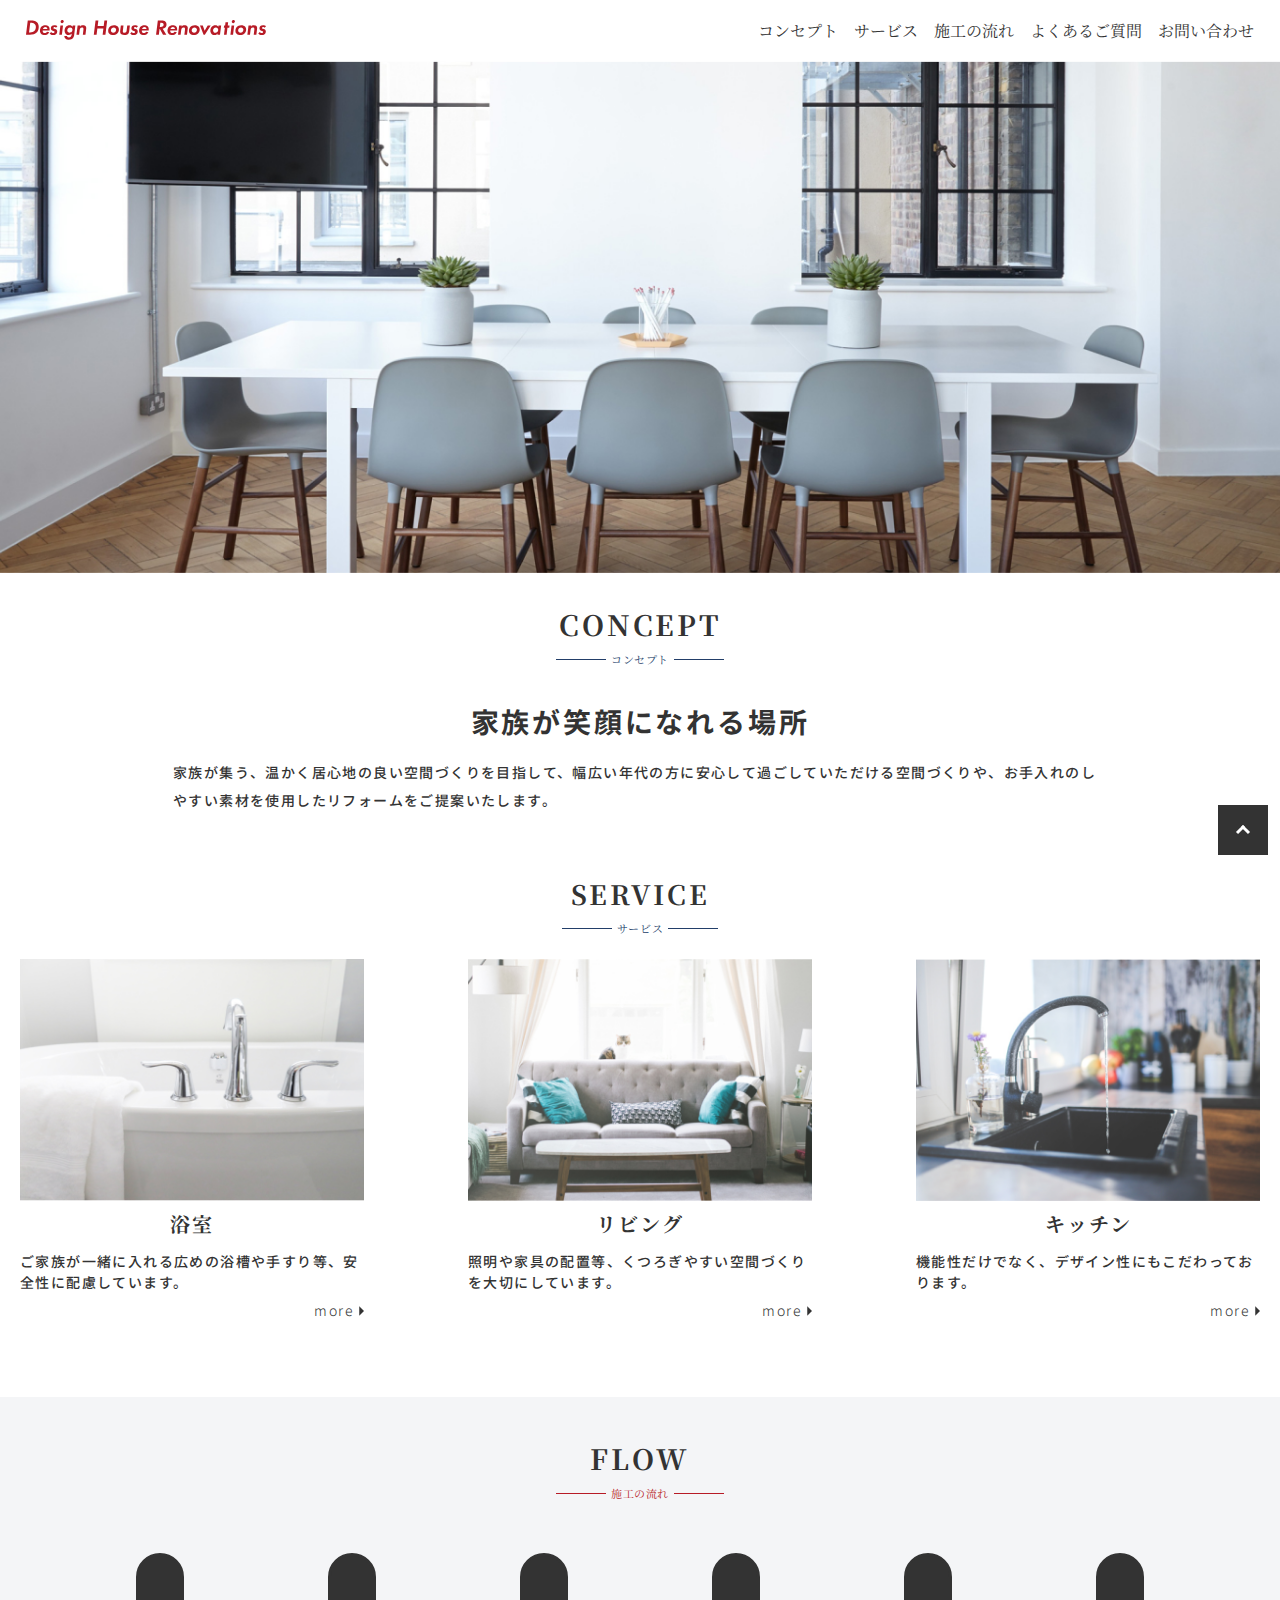
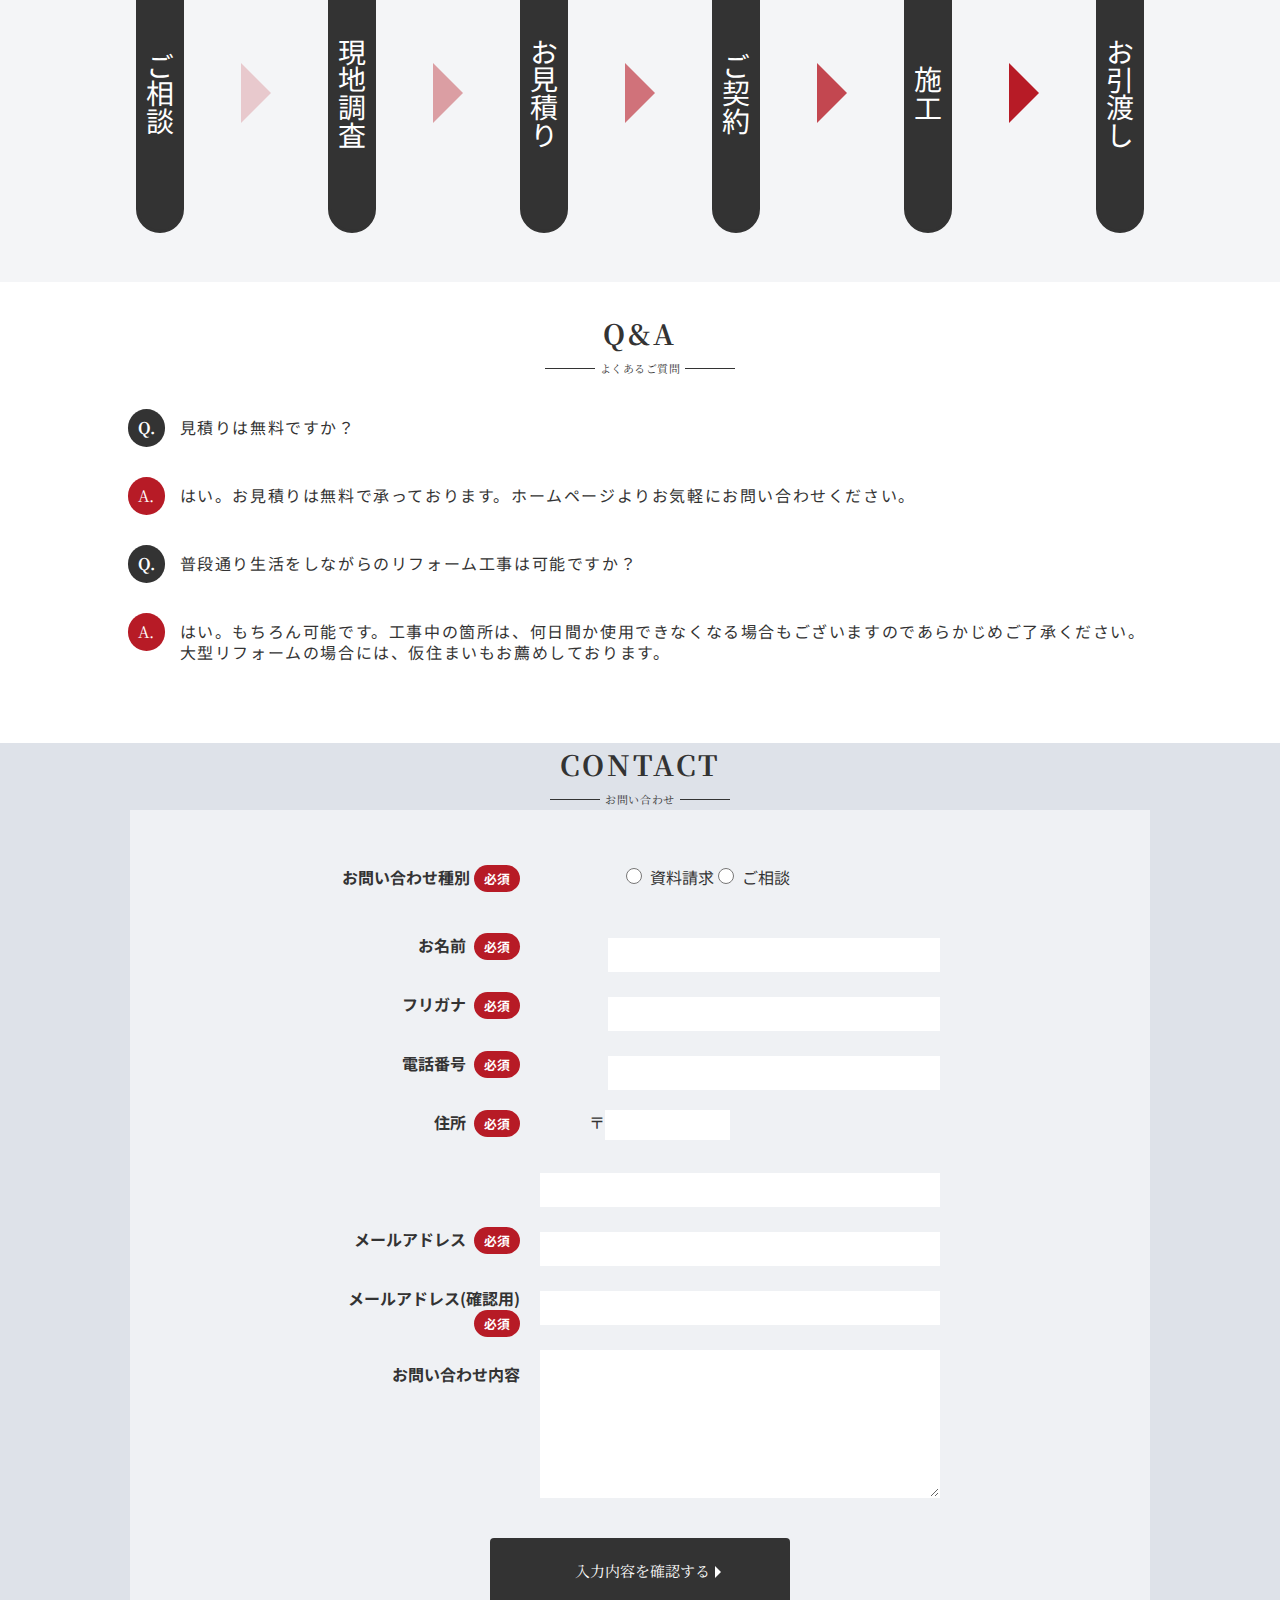
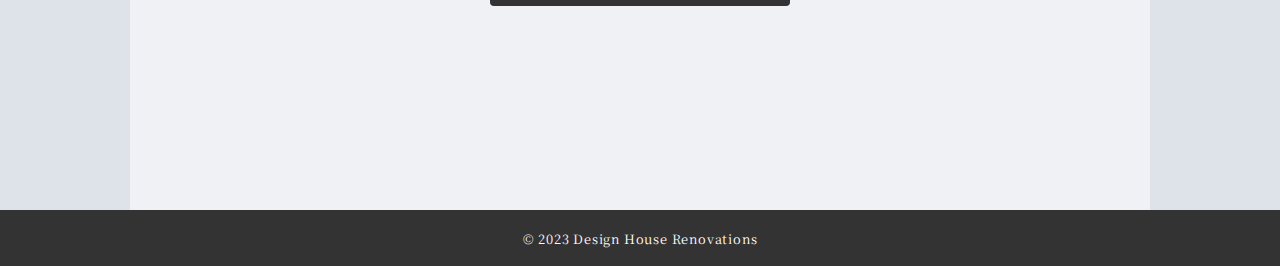
<file: designHouse/index.html>
<!DOCTYPE html>
<html lang="ja">
<head>
    <meta charset="UTF-8">
    <meta name="viewport" content="width=device-width,inital-scale=1">
    <link rel="stylesheet" href="common/reset.css">
    <link rel="stylesheet" href="styles/style.css">
        <link rel="preconnect" href="https://fonts.googleapis.com">
        <link rel="preconnect" href="https://fonts.gstatic.com" crossorigin>
        <link href="https://fonts.googleapis.com/css2?family=Noto+Sans+JP:wght@100..900&display=swap" rel="stylesheet">
        <link rel="preconnect" href="https://fonts.googleapis.com">
        <link rel="preconnect" href="https://fonts.gstatic.com" crossorigin>
        <link href="https://fonts.googleapis.com/css2?family=Noto+Sans+JP:wght@100..900&family=Noto+Serif+JP&display=swap" rel="stylesheet">
    <title>Design House Renovations</title>
</head>
<body>
    <header>
        <h1>
            <span>
                <p><img src="images/DesignHouseRenovations.svg" alt=""></p>
            </span>
        </h1>
        <div class="mobile-nav">
        <!--ハンバーガーメニュー--> 
            <nav class="gMenu">
                <input class="menu-btn" type="checkbox" id="menu-btn">
                <label class="menu-icon" for="menu-btn">
                <span class="navicon"></span>
                </label>
                <ul class="menu">
                <li><a href="#CONCEPT">コンセプト</a></li>
                <li><a href="#SERVICE">サービス</a></li>
                <li><a href="#FLOW">施工の流れ</a></li>
                <li><a href="#QA">よくあるご質問</a></li>
                <li><a href="#CONTACT">お問い合わせ</a></li>
                </ul>
            </nav>
        </div>
        <!-- PCナビゲーション -->
        <nav class="PCnav">
            <ul>
                <li><a href="#CONCEPT">コンセプト</a></li>
                <li><a href="#SERVICE">サービス</a></li>
                <li><a href="#FLOW">施工の流れ</a></li>
                <li><a href="#QA">よくあるご質問</a></li>
                <li><a href="#CONTACT">お問い合わせ</a></li>
            </ul>
        </nav>
    </header>
   
    
    <main>
       <div class="topimage">
            <img class="imgPC" src="images/Mask group.png" alt="パソコン用の画像">
            <img class="imgSP" src="images/hero 3.png" alt="スマートフォン用の画像">
       </div> 

        <section id="CONCEPT">
            <div class="container"> 
            <h2>CONCEPT</h2>
            <h4>コンセプト</h4>
            <div class="family">
                <h2>家族が笑顔になれる場所</h2>
            </div>
            <div class="lead"> 
                家族が集う、温かく居心地の良い空間づくりを目指して、幅広い年代の方に安心して過ごしていただける空間づくりや、お手入れのしやすい素材を使用したリフォームをご提案いたします。</p>
            </div>
        </section>

        <section id="SERVICE">
            <h2>SERVICE</h2>
            <h3>サービス</h3>
         
            <div class="service-items">  
                <div class="service-item">
                    <p class="photo"> <img src="images/list-1-img.png" alt=""></p>
                    <h4>浴室</h4>
                    <p class="text">ご家族が一緒に入れる広めの浴槽や手すり等、安全性に配慮しています。</p>
                    <small><a href="#浴室へのリンク">more</a></small>
                </div>

                <div class="service-item">
                    <p class="photo"> <img src="images/list-2-img.png" alt=""></p>  
                    <h4>リビング</h3>
                    <p class="text"> 照明や家具の配置等、くつろぎやすい空間づくりを大切にしています。</p>
                    <small><a href="リビングへのリンク">more</a></small>
                </div>

                <div class="service-item">
                    <p class="photo"> <img src="images/list-3-img.png" alt=""></p>
                    <h4>キッチン</h4>                     
                    <p class="text">機能性だけでなく、デザイン性にもこだわっております。</p>
                    <small><a href="キッチンへのリンク">more</a></small>
                </div>
            </div>    
        </section>

        <section id="FLOW">
            <div class="container">
                <h2>FLOW</h2>
                <h4>施工の流れ</h4>
                <div class="flow-items">
                    <ul>
                        <li><div class="flow-item">ご相談</div></li>
                        <div class="triangle1"></div>               
                        <li><div class="flow-item">現地調査</div></li>     
                        <div class="triangle2"></div>
                        <li><div class="flow-item">お見積り</div></li>
                        <div class="triangle3"></div>
                        <li><div class="flow-item">ご契約</div></li>
                        <div class="triangle4"></div>              
                        <li><div class="flow-item">施工</div></li>
                        <div class="triangle5"></div>
                        <li><div class="flow-item">お引渡し</div></li>
                    </ul>
                </div>
            </div>
        </section>

        <section id="QA">
            <h2>Q&A</h2>
            <h4>よくあるご質問</h4>

        <dl class="Qa-Box">
            <div class="container">
                    <div class="Qa">
                        <dt>
                            <p class="text">見積りは無料ですか？</p>
                        </dt>
                        <dd>
                            <p class="text">はい。お見積りは無料で承っております。ホームページよりお気軽にお問い合わせください。</p>
                        </dd>
                    </div>
                    <div class="Qa">
                        <dt>
                            <p class="text">普段通り生活をしながらのリフォーム工事は可能ですか？</p>
                        </dt>
                        <dd>
                            <p class="text">はい。もちろん可能です。工事中の箇所は、何日間か使用できなくなる場合もございますのであらかじめご了承ください。大型リフォームの場合には、仮住まいもお薦めしております。</p>
                        </dd>
                    </div>
            </div>
        </dl>

        </section>

        <section id="CONTACT">
            <h2><span>CONTACT</h2></span>
            <h4>お問い合わせ</h4>        
               
            <section class="formSec" id="formArea">
                <div class="container">
                    <form action="#" method="post">
                        <div class="innerWrap">
                            <dl>
                                <div class="radio-group">
                                    <dt>
                                        <p><span class="required">お問い合わせ種別</span><br></p>
                                    </dt> 
                                    <dd>
                                        <span class="attend">
                                        <label><input type="radio" name="attend" value="" cheked="cheked">資料請求</label>
                                        <label><input type="radio" name="attend" value="">ご相談</label>
                                        </span>
                                    </dd>
                                </div>
                                <dt>
                                    <label for="name">お名前 <span class="required"></span></label>
                                </dt>
                                <dd>
                                    <input type="text" id="name" name="name" required>
                                </dd>
                                <dt>
                                    <label for="furigana">フリガナ <span class="required"></span></label>
                                </dt>
                                <dd>
                                    <input type="text" id="furigana" name="furigana" required>
                                </dd> 
                                <dt>
                                    <label for="phone">電話番号 <span class="required"></span></label>
                                </dt>
                                <dd>
                                    <input type="tel" id="phone" name="phone" required>
                                </dd> 
                                <dt>
                                    <label for="address">住所 <span class="required"></span></label>
                                </dt>
                                <dd>
                                    <label class="addressNomber">〒<input type="number" id="addressNomber"></label>
                                </dd>
                                <dd>
                                    <input type="text" id="address" name="address" required>
                                </dd>
                                <dt>
                                    <label for="email">メールアドレス <span class="required"></span></label>
                                </dt>
                                <dd>
                                    <input type="email" id="email" name="email" required>
                                </dd> 
                                <dt>
                                    <label for="email-confirm">メールアドレス(確認用)<span class="required"></span></label>
                                </dt>
                                <dd>
                                    <input type="email" id="email-confirm" name="email-confirm" required>
                                </dd> 
                                <dt>
                                    <label for="message">お問い合わせ内容</label>
                                </dt>  
                                <dd>
                                    <textarea id="message" name="message" rows="4" required></textarea>
                                </dd> 
                                <button type="submit"><span class="triangle7">入力内容を確認する</span></button>
                            </dl>
                        </div>
                    </form>
                </div>
        </section>             
        <a class="pagetop" href="#"><div class="pagetop__arrow"></div></a>        
    </main>
</body>
    <footer>
        <p><small>&copy; 2023 Design House Renovations</small></p> 
    </footer>
</html>
</file>
<file: designHouse/styles/style.css>
@charset "UTF-8";

body {
  font-family: 'Noto Sans JP', 'Noto Serif JP', 'sans-serif',serif;
  font-size: 16px;
  line-height:1.5;
  color:#333333;
  }

.topimage img {
  max-width: 100%;
}

header{
  width: 100%;
  font-family: 'Noto Serif JP';
  background-color: white;
  color: #333333;
  padding: 0 2%;
  }    

header h1 {
  padding-top: 16px;
  padding-bottom:21px;
}

#CONCEPT {
  text-align: center;
  overflow-wrap: break-word;
}

.container h2 {
  font-family: 'Noto Serif JP';
  font-size: 28px;
  text-align: center;
  justify-content: center;
  font-weight: bold;
  letter-spacing: .10em;
  margin-top: 30px;
}

#CONCEPT h4 {
  font-family: 'Noto Serif JP';
  text-align: center;
  font-size: 11px;
  color: #223E69;
  letter-spacing: .05em;
  line-height: 2;
  position: relative;  
  display: inline-block;
  margin :0 auto;
  padding: 0 55px;
}

#CONCEPT h4::before{
    content: '';
    position: absolute;
    top: 50%;
    display: inline-block;
    width: 50px;
    height: 1px;
    background-color: #223E69;
    left: 0;
}

#CONCEPT h4::after{
  content: '';
  position: absolute;
  top: 50%;
  display: inline-block;
  width: 50px;
  height: 1px;
  background-color: #223E69;
  right: 0;
}

.family h2 {
  font-family: 'Noto Sans JP';
  font-size: 20px;
  text-align: center;
  justify-content: center;
  font-weight: 600;
  letter-spacing: .10em;
  margin-top: 24px;
  margin-bottom: 16px;
}

.lead {
  font-family: 'Noto Sans JP';
  font-size: 14px;
  font-weight: 500;
  letter-spacing: .10em;
  line-height: 28px;
  margin-top: 12px;
  margin-bottom: 60px;
  text-align: left;
}


#SERVICE {
  text-align: center;
  justify-content: center;
  text-wrap: wrap;
}

#SERVICE h2 {
  font-family: 'Noto Serif JP';
  font-size: 20pt;
  text-align: center;
  justify-content: center;
  font-weight: bold;
  letter-spacing: .10em;
  margin-top: 30px;
}

#SERVICE h3 {
  font-family: 'Noto Serif JP';
  text-align: center;
  font-size: 11px;
  color: #223E69;
  letter-spacing: .05em;
  line-height: 2;
  position: relative;  
  display: inline-block;
  margin :0 auto;
  padding: 0 55px;
}

#SERVICE h3::before{
  content: '';
  position: absolute;
  top: 50%;
  display: inline-block;
  width: 50px;
  height: 1px;
  background-color: #223E69;
  left: 0;
}

#SERVICE h3::after{
  content: '';
  position: absolute;
  top: 50%;
  display: inline-block;
  width: 50px;
  height: 1px;
  background-color: #223E69;
  right: 0;
}


#SERVICE h4 {
  text-align: center;
  font-family: 'Noto Serif JP';
  font-size: 20px;
  font-weight: bold;
  letter-spacing: .10em;
  margin: 8px auto;
}

.service-items {
  display: flex;
  justify-content: space-between;
}

.service-item {
  text-align: left;
  max-width: 30%;
  padding: 0 20px;
  margin-bottom: 20px;
  margin-top: 20px;
}

.service-item img {
  width: 100%;
  height: auto;
  object-fit: cover;
  object-position: center;
}

.service-item a {
  display: block;
  font-size:18pt;
  font-family: 'Noto Sans JP';
  font-size: 14px;
  font-weight: 300;
  letter-spacing: .10em;
  line-height: 14px;
  margin-top: 10px;
  margin-bottom: 60px;
  text-align: right;
}

.service-item  a:hover {
  text-decoration: underline solid;
  filter: brightness(105%);
}

.service-item .text {
  font-family: 'Noto Sans JP';
  font-size: 14px;
  font-weight: 500;
  letter-spacing: .10em;
  line-height: 21px;
  margin-top: 12px;
}


.service-item a::after {
  content: url(../images/arrow.png);
  margin-left: 5px;
}


#FLOW {
  background-color: rgba(34,62,105,0.05);
  text-align: center;
  overflow-wrap: break-word;
  padding-top:5px;
}

#FLOW h2 {
  font-family: 'Noto Serif JP';
  font-size: 28px;
  text-align: center;
  justify-content: center;
  align-items: center;
  font-weight: bold;
  letter-spacing: .10em;
  margin-top: 35px;
}

#FLOW h4 {
  font-family: 'Noto Serif JP';
  color:#B71B26;
  text-align: center;
  font-size: 11px;
  letter-spacing: .05em;
  line-height: 2;
  position: relative;  
  display: inline-block;
  margin :0 auto;
  padding: 0 55px;
}

#FLOW h4::before{
  content: '';
  position: absolute;
  top: 50%;
  display: inline-block;
  width: 50px;
  height: 1px;
  background-color:#B71B26 ;
  left: 0;
}

#FLOW h4::after{
  content: '';
  position: absolute;
  top: 50%;
  display: inline-block;
  width: 50px;
  height: 1px;
  background-color: #B71B26 ;
  right: 0;
}

.triangle1, .triangle2, .triangle3, .triangle4, .triangle5 {
  width: 0;
  height: 0;
  border-style: solid;
  margin: 0 auto;
}


#QA {
  text-align: center;
  overflow-wrap: break-word;
  margin-bottom: 80px;
}

#QA h2 {
  font-family: "Noto Serif JP";
  font-size: 28px;
  text-align: center;
  justify-content: center;
  font-weight: bold;
  letter-spacing: .10em;
  margin-top: 30px;

}

#QA h4 {
  font-family: 'Noto Serif JP';
  text-align: center;
  font-size: 11px;
  letter-spacing: .05em;
  line-height: 2;
  position: relative;  
  display: inline-block;
  margin :0 auto;
  padding: 0 55px;
}

#QA h4::before{
  content: '';
  position: absolute;
  top: 50%;
  display: inline-block;
  width: 50px;
  height: 1px;
  background-color: #333333;
  left: 0;
}

#QA h4::after{
  content: '';
  position: absolute;
  top: 50%;
  display: inline-block;
  width: 50px;
  height: 1px;
  background-color: #333333;
  right: 0;
}


.Qa-Box {
  width: 80%;
  margin: 0 auto;
}

.Qa-Box .Qa dt,
.Qa-Box .Qa dd {
  display: flex;
  align-items: baseline;
  margin: 30px 0;
}

.Qa-Box .Qa dt p {
  margin: 0;
  padding-left: 15px;
  font-weight: normal;
  width: 100%;
}

.Qa-Box .Qa dd p {
  margin: 0;
  padding-left: 15px;
  width: 100%;
}

.Qa-Box .Qa dt::before {
  content: "Q.";
  display: flex;
  justify-content: center;
  align-items: center;
  background: #333333;
  font-family: 'Noto Serif JP';
  color: #fff;
  width: 38px;
  height: 38px;
  border-radius: 50px;
}

.Qa-Box .Qa dd::before {
  content: "A.";
  display: flex;
  justify-content: center;
  align-items: center;
  background: #B71B26;
  font-family: 'Noto Serif JP';
  color: #fff;
  width: 38px;
  height: 38px;
  border-radius: 50px;
}

.Qa .text {
  font-family: "Noto Sans JP";
  font-size: 16px;
  font-weight: normal;
  letter-spacing: .10em;
  line-height: 21px;
  margin-top: 12px;
  text-align: left;
}

#CONTACT {
  background-color:rgba(34,62,105,0.15);
  text-align: center;
  text-wrap: wrap;
  color: #333333;
}

#CONTACT h2 {
  font-family: "Noto Serif JP";
  font-size: 28px;
  text-align: center;
  justify-content: center;
  font-weight: bold;
  letter-spacing: .10em;
  margin-top: 30px;
}

#CONTACT h4 {
  font-family: 'Noto Serif JP';
  color:#333333;
  text-align: center;
  font-size: 11px;
  letter-spacing: .05em;
  line-height: 2;
  position: relative; 
  display: inline-block;
  margin :0 auto;
  padding: 0 55px;
}

#CONTACT h4::before{
  content: '';
  position: absolute;
  top: 50%;
  display: inline-block;
  width: 50px;
  height: 1px;
  background-color:#333333 ;
  left: 0;
}

#CONTACT h4::after{
  content: '';
  position: absolute;
  top: 50%;
  display: inline-block;
  width: 50px;
  height: 1px;
  background-color: #333333 ;
  right: 0;
}

.required::after {
  content: "必須";
  color: #ffffff;
  background: #B71B26;
  font-size: 0.8em;
  padding: 0.3em 0.8em;
  border-radius: 15px;
  margin-left:0.3em;
  }

form {
  max-width: 600px;
  margin: 0 auto;
}

form label {
  margin-bottom: 0.5rem;
}

form .radio-group {
  display: flex;
  justify-content: space-between;
  margin-bottom: 1rem;
}

form .radio-group input[type="radio"] {
  margin-right: 0.5rem;
}


input[type="text"],
input[type="email"],
input[type="tel"],
select,
textarea {
  border: 1px solid #ffffff;
  background-color: #ffffff;
  width: 100%;
  margin-top: 5px;
  padding: 4px 8px;
  }

input[type="number"] {
  border: 1px solid #ffffff;
  background-color: #ffffff;
  width: 125px;
  height: 30px;
  margin-top: 5px;
  padding: 4px 8px;
  text-align: right;
  }

input[type="radio"] {
  width: 16px;
  height: 16px;
  vertical-align: baseline;
  margin-right: 4px;
  margin-left: 20px;
  }
  

textarea {
    height: 148px;
    margin-bottom: 30px;
  }

.submit {
    text-align: center;
  }

input[type="submit"] {
    background-color: #333333;
    color: #ffffff;
    padding: 18px 80px;
  }

form button {
  display: block;
  width: 300px;
  height: 68px;
  margin:0 auto;
  padding: 0.75rem;
  font-size: 15px;
  border: none;
  border-radius: 4px;
  cursor: pointer;
  background-color: #333333;
  color: #ffffff;
  font-family: 'Noto Serif JP';
  padding: 18px 80px;
}

form button:hover {
  background: #223E69;
}

.triangle7::after{
  content: '';
  position: absolute;
  width: 0;
  height: 0;
  border-style: solid;
  border-top: 6px solid transparent;
  border-bottom: 6px solid transparent;
  border-left: 6px solid #ffffff;
  border-right: 0;
  margin-left: 5px;
  margin-top: 6px;
}

  #formArea .number{
  text-align: left;
}

.page_top a{
  position: fixed;
  bottom: 20px;
  right: 20px;
  display: flex;
  justify-content: center;
  align-items: center;
  width: 60px;
  height: 60px;
  background: #333333;
}

.arrow{
  width: 10px;
  height: 10px;
  border-top: 3px solid #fff;
  border-right: 3px solid #fff;
  transform: rotate(-45deg);
  margin-top: 5px;
}


footer {
  text-align: center;
  background-color: #333333;
  color:white;
  font-family: "Noto Serif JP", serif;
  font-weight: 400;
  font-style: normal;
  letter-spacing: .05em;
  padding:16px 65.5px;
  }
  
.pagetop {
  height: 50px;
  width: 50px;
  position: fixed;
  right: 12px;
  bottom: 45px;
  background: #333333;
  border: solid 2px #333333;
  display: flex;
  justify-content: center;
  align-items: center;
  z-index: 2;
}

.pagetop__arrow {
  height: 10px;
  width: 10px;
  border-top: 3px solid #ffffff;
  border-right: 3px solid #ffffff;
  transform: translateY(20%) rotate(-45deg);
}



/*スマホ用  */
@media (max-width: 768px) {
    .PCnav {
      display: none; 
  }

  .imgPC {
    display: none;
  }

  .gMenu {
      position: fixed;
      right: 0;
      top: 0;
      width: 100%;
      z-index: 99;
    }
    
    .gMenu .menu-icon {
      cursor: pointer;
      position: absolute;
      right: 10px;
      top: 12px;
      padding-top: 5px;
      height: 12px;
    }
    
    .gMenu .menu-icon .navicon {
      background: #B72B26; 
      display: block;
      height: 2px; 
      width: 31px; 
      position: relative;
      transition: background .4s ease-out; 
    }
    
    .gMenu .menu-icon .navicon::before,
    .gMenu .menu-icon .navicon::after {
      background: #b71B26; 
      content: '';
      display: block;
      height: 100%;
      position: absolute;
      transition: all .4s ease-out; 
      width: 100%;
    }
    .gMenu .menu-icon .navicon::before {top: 10px;} 
    .gMenu .menu-icon .navicon::after {top: -10px;} 
    
    .gMenu .menu {
      background-color: rgba(255,255,255,0.9);
      overflow: hidden;
      max-height: 0; 
      transition: max-height .6s; 
      text-align: center;
    }
    
    .gMenu .menu li:first-of-type {
      padding-top: 50px;
    }
    .gMenu .menu li a {
      display: block;
      padding: 24px 20px;
      text-decoration: none;
      text-transform: uppercase;
    }
    .gMenu .menu li a:hover {
      background-color: #f4f4f4;
    }
    
    .gMenu .menu-btn {
      display: none;
    }
    
    .gMenu .menu-btn:checked ~ .menu {
      max-height: 338px; 
      transition: max-height .6s;
    }
    
    .gMenu .menu-btn:checked ~ .menu-icon .navicon {background: transparent;}
    
    .gMenu .menu-btn:checked ~ .menu-icon .navicon::before {transform: rotate(-45deg);top: 0;}
    .gMenu .menu-btn:checked ~ .menu-icon .navicon::after {transform: rotate(45deg);top: 0;}
  

    .topimage img {
      height: 480px;
      width: 375px;
      object-fit: cover;
      object-position: center ;
    }

    .lead {
      font-family: 'Noto Sans JP';
      font-size: 14px;
      font-weight: 500;
      width: 351px;
      letter-spacing: .10em;
      line-height: 28px;
      margin: 12px auto 60px;
      text-align: left;
    }
    

  .service-items {
    flex-direction: column;
  }
  .service-item {
    max-width: 100%;
    margin: 1rem 0;
  }

  #FLOW li {
    background-color: #333333;
    color: #FFFFFF;
    font-size: 16px;
    font-family: 'Noto Sans JP';
    border: 3px solid #333333;
    border-radius: 40px;
    padding: 0;
    margin:8px auto;
    width:300px;
  }
  
  .flow-items{
    padding-bottom: 16px;
    display: flex;
    flex-wrap: wrap;
    justify-content: center;
    align-items: center;
    padding-bottom: 16px;
    margin: 0 auto;
  }

  .flow-items {
      flex-direction: column;
  }

  .flow-item,
  .flow-arrow {
      flex: none;
      margin: 0.5rem 0;
  }


  .triangle1 {
    width:0;
    height:0;
    border-style:solid;
    border-width: 20px 20px 0 20px;
    border-color: rgba(183, 27, 38, 0.2) transparent transparent transparent;
    }
  
  .triangle2 {
    width:0;
    height:0;
    border-style:solid;
    border-width: 20px 20px 0 20px;
    border-color: rgba(183, 27, 38, 0.4) transparent transparent transparent;
    }
  
  .triangle3 {
    width:0;
    height:0;
    border-style:solid;
    border-width: 20px 20px 0 20px;
    border-color: rgba(183, 27, 38, 0.6) transparent transparent transparent;
    }
  
  .triangle4 {
    width:0;
    height:0;
    border-style:solid;
    border-width: 20px 20px 0 20px;
    border-color: rgba(183, 27, 38, 0.8) transparent transparent transparent;
    }
  .triangle5 {
    width:0;
    height:0;
    border-style:solid;
    border-width: 20px 20px 0 20px;
    border-color: #B71B26 transparent transparent transparent;
  }
  
.flow-items {
    flex-direction: column;
}

.flow-item,
.flow-arrow {
    flex: none;
    margin: 0.5rem 0;
}

.Qa-Box {
  width: 351px;
  margin: 0 auto;
}

form .radio-group {
    flex-direction: column;
}

.scroll-to-top {
      display: block;
  }

.addressNomber {
  position:relative;
  right: 110px;
  }

}

  /*PC*/
@media screen and (min-width: 769px) {

  .imgSP{
    display: none;
  }

    .gMenu {
      display: none; 
  }
    .PCnav {
      display: block; /
  }

  header{
    width: 100%;
    background-color: white;
    color: #333333;
    padding: 0 2%;
    display: flex;
    justify-content:space-between;
    align-items: center;
    }    

  header h1 {
    padding-top: 16px;
    padding-bottom: 21px;
  }

  header nav ul{
    display:flex;
    list-style:none;
    margin: 0 20px;
    }

  header nav li{
    margin-left:40px;
  }    


  header nav {
    float: right;
}

header nav ul {
    list-style: none;
    margin: 0;
    padding: 0;
}

header nav ul li {
    display: inline;
    margin-left: 1rem;
}

header nav ul li a:hover {
    text-decoration: underline;
}

.menu a:hover {
  text-decoration: underline solid;
  filter: brightness(105%)
  }

.family h2 {
  font-family: 'Noto Sans JP';
  font-size: 28px;
  text-align: center;
  justify-content: center;
  font-weight: bold;
  letter-spacing: .10em;
  margin-top: 30px;
}

.lead {
  font-family: 'Noto Sans JP';
  font-size: 14px;
  font-weight: 500;
  letter-spacing: .10em;
  line-height: 28px;
  margin: 12px 173px 60px;
  text-align: left;
}

 .flow-items {
  display: flex;
  justify-content: center;
  align-items: center;
  flex-wrap: nowrap; 
}

.flow-items ul {
  list-style: none;
  padding: 0;
  margin: 0;
  align-items: center;
  justify-content: space-evenly;
  writing-mode: vertical-lr;
}

.flow-items li {
  display: flex;
  flex-direction: column;
  align-items: center;
  margin: 0 16px; 
  padding: 41px;
}

.flow-item {
  background-color: #333333;
  color: #FFFFFF;
  font-size: 28px;
  font-family: 'Noto Sans JP';
  border: 3px solid #333333;
  border-radius: 40px;
  padding: 0; 
  margin: 8px 0;
  width: auto;
  height: 280px;
  align-items: center;
  text-align: center;
  align-self: center;
}

.triangle1, .triangle2, .triangle3, .triangle4, .triangle5 {
  width: 0;
  height: 0;
  border-style: solid;
  margin: auto; 
}

.triangle1 {
  border-top: 30px solid transparent;
  border-bottom: 30px solid transparent;
  border-left: 30px solid  rgba(183, 27, 38, 0.2);
  border-right: 0;
}

.triangle2 {
  border-top: 30px solid transparent;
  border-bottom: 30px solid transparent;
  border-left: 30px solid  rgba(183, 27, 38, 0.4);
  border-right: 0;
}

.triangle3 {
  border-top: 30px solid transparent;
  border-bottom: 30px solid transparent;
  border-left: 30px solid  rgba(183, 27, 38, 0.6);
  border-right: 0;
}

.triangle4 {
  border-top: 30px solid transparent;
  border-bottom: 30px solid transparent;
  border-left: 30px solid  rgba(183, 27, 38, 0.8);
  border-right: 0;
}

.triangle5 {
  border-top: 30px solid transparent;
  border-bottom: 30px solid transparent;
  border-left: 30px solid  #B71B26;
  border-right: 0;
}

.formSec {
  background-color:rgba(255,255,255,0.5);
  padding-bottom: 60px;
  padding-top: 45px;
  width: 1020px;
  height: 1000px;
  margin: auto;
}

label {
  display: inline-block;
  vertical-align: top;
}

.innerWrap {
  display: inline;
  text-align: right;
  width: 100%;
}

input[type="number"]{
  margin:0 auto;
}

 input[type="text"],
 input[type="tel"]{
   border: 1px solid #ffffff;
   background-color: #ffffff;
   width: 332px;
   margin-top: 5px;
   padding: 4px 8px;
 }

 input[type="email"],
 textarea,
 .innerWrap address{
  border: 1px solid #ffffff;
  background-color: #ffffff;
  width: 400px;
  margin-top: 5px;
  padding: 4px 8px;
 }

 input[type="radio"]{
  margin: 0 auto;
 }

.addressNomber {
  position: relative;
  right: 210px;
}

.attend {
  position: relative;
  right: 150px;
}

#address {
  width: 400px;
}

 form dl dt{
  width: 180px;
  padding:10px 0;
  float:left;
  clear:both;
}

form dl dd{
  padding:10px 0;
}

}
</file>
